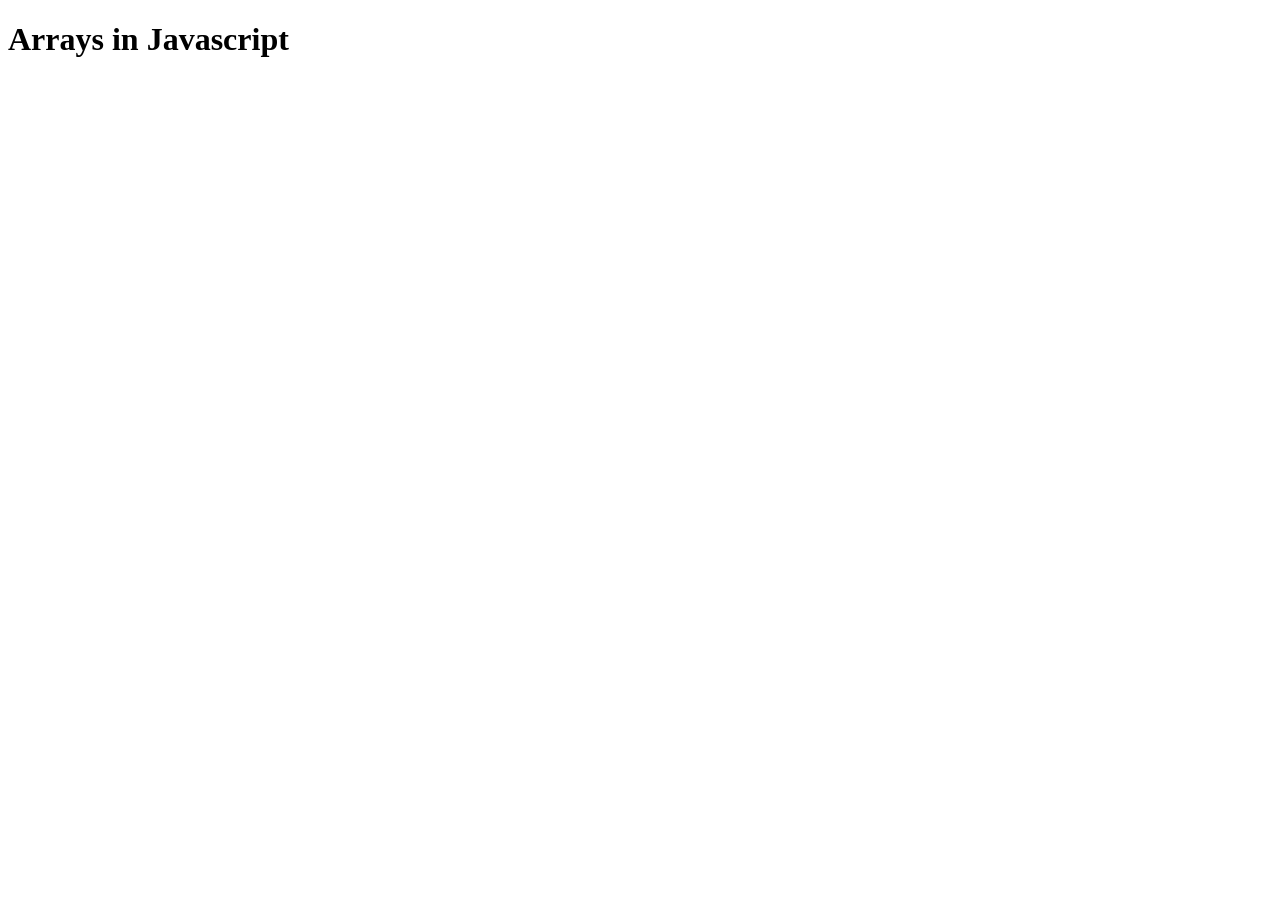
<file: Arrays/index.html>
<!DOCTYPE html>
<html lang="en">
<head>
    <meta charset="UTF-8">
    <meta name="viewport" content="width=device-width, initial-scale=1.0">
    <title>Arrays</title>
</head>
<body>
   <h1>Arrays in Javascript</h1> 
   <script src="/Arrays/script.js"></script>
</body>
</html>
</file>
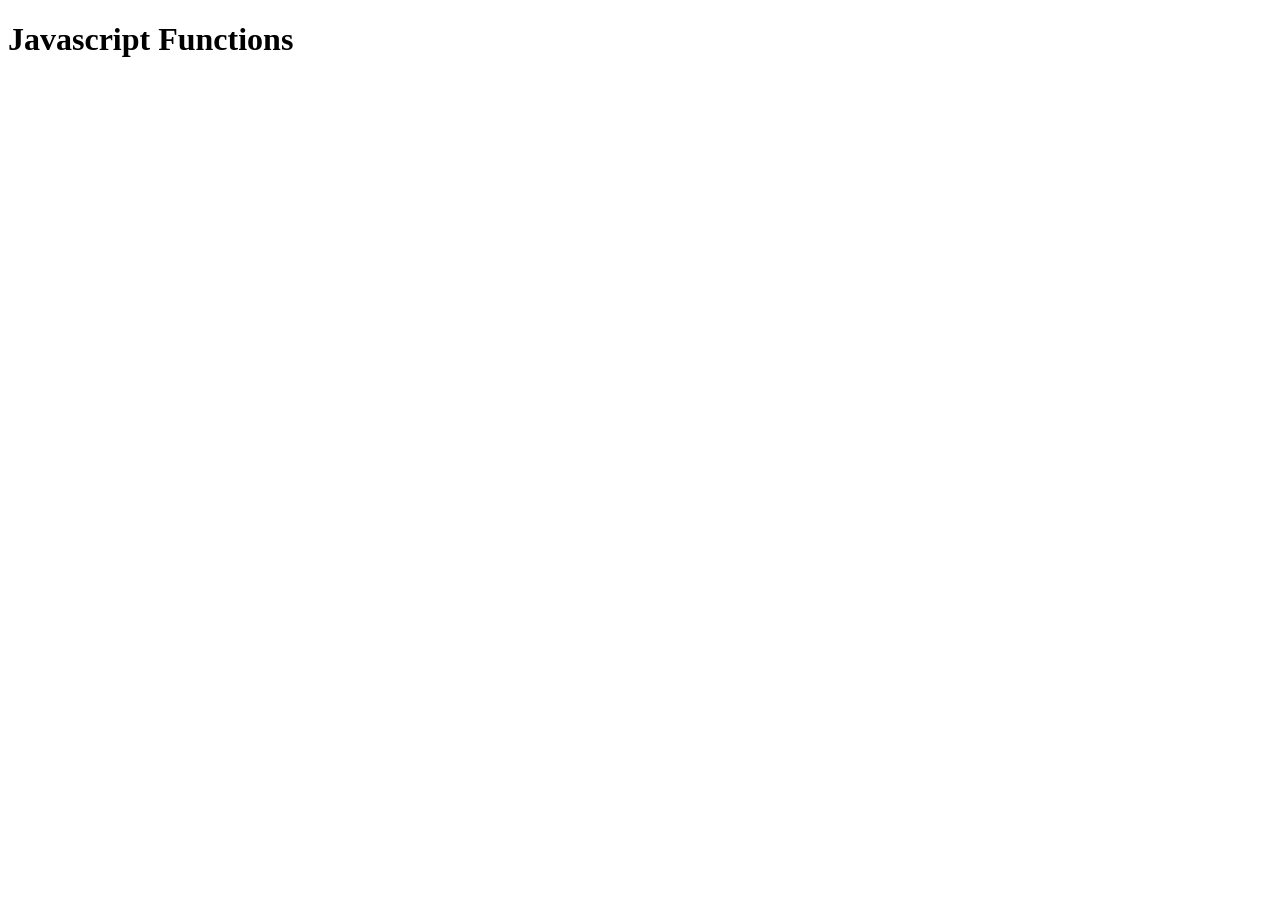
<file: Functions/index.html>
<!DOCTYPE html>
<html lang="en">
<head>
    <meta charset="UTF-8">
    <meta name="viewport" content="width=device-width, initial-scale=1.0">
    <title>Javascript Functions</title>
</head>
<body>
    
<H1> Javascript Functions</H1>
    <script src="/Functions/script.js"></script>
</body>
</html>
</file>
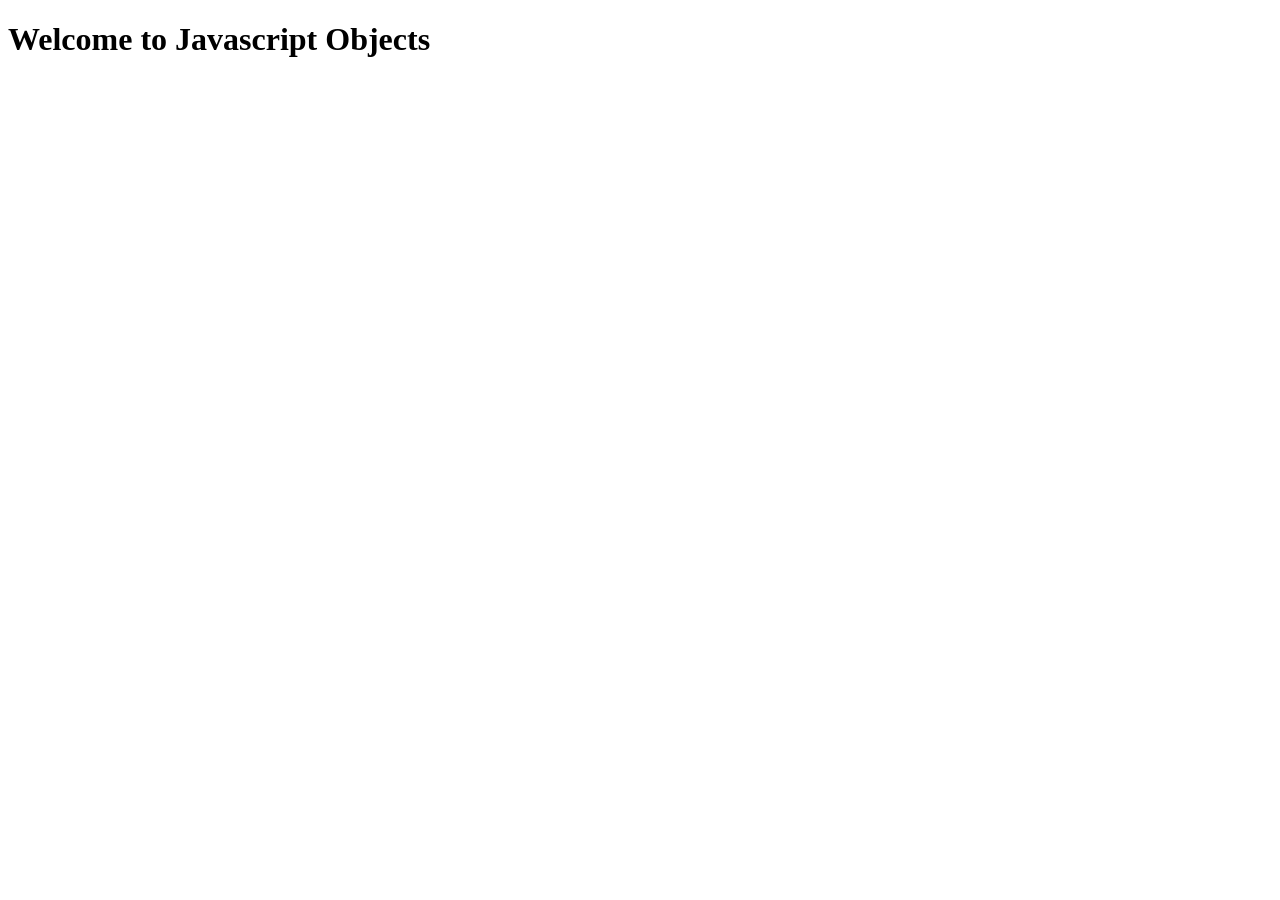
<file: Objects/index.html>
<!DOCTYPE html>
<html lang="en">
<head>
    <meta charset="UTF-8">
    <meta name="viewport" content="width=device-width, initial-scale=1.0">
    <title>Objects</title>
</head>
<body>
    <h1>Welcome to Javascript Objects
    
    </h1>
<script src="/Objects/script.js"></script>
</body>
</html>
</file>
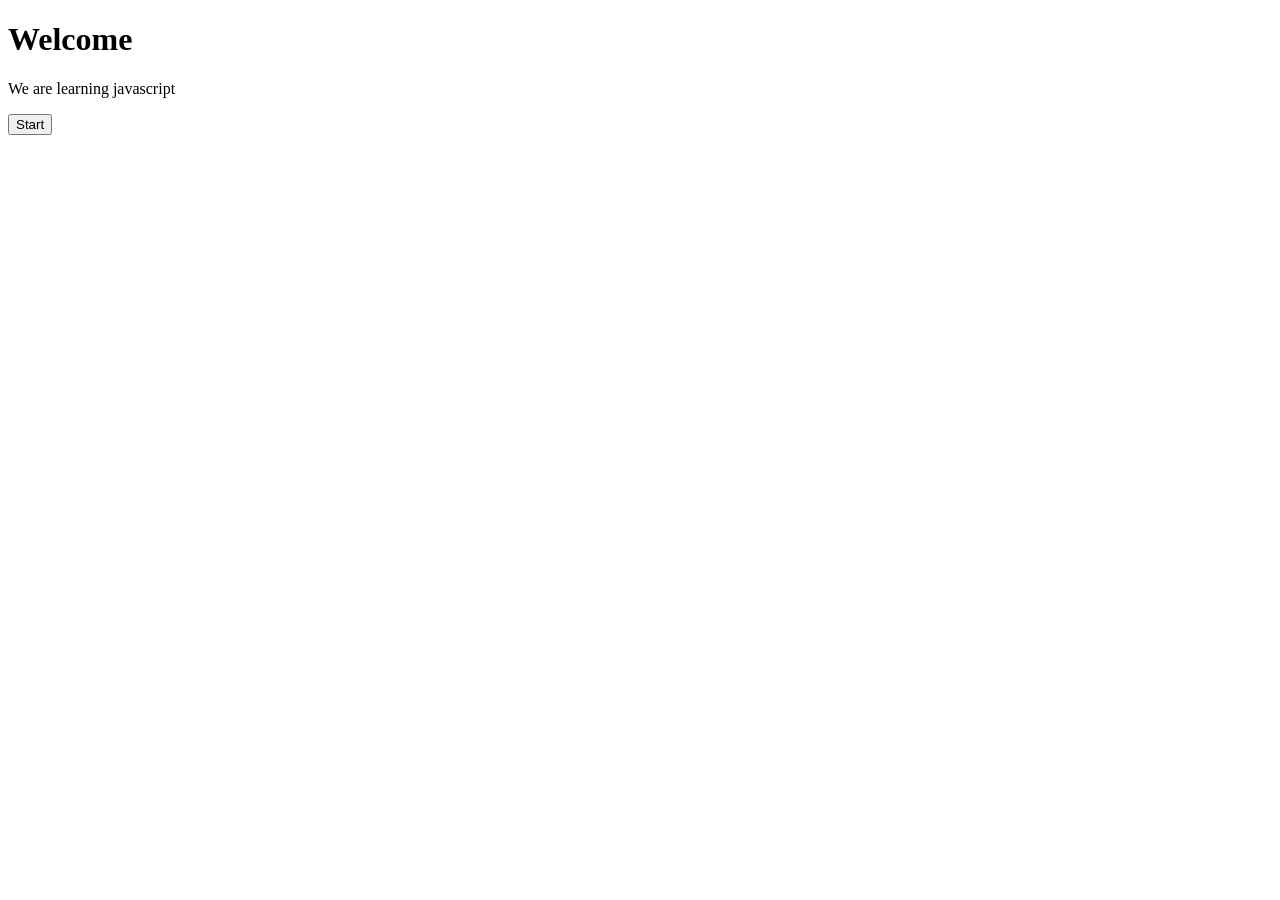
<file: Practical exercise 1/index.html>
<!DOCTYPE html>
<html lang="en">
<head>
    <meta charset="UTF-8">
    <meta name="viewport" content="width=device-width, initial-scale=1.0">
    <title>Practical Exercise 1</title>
</head>
<body>
    <h1>Welcome</h1>
    <p>We are learning javascript</p>
    <button onclick="welcomestudent()">Start</button>
    <script src="script.js"></script>
</body>
</html>
</file>
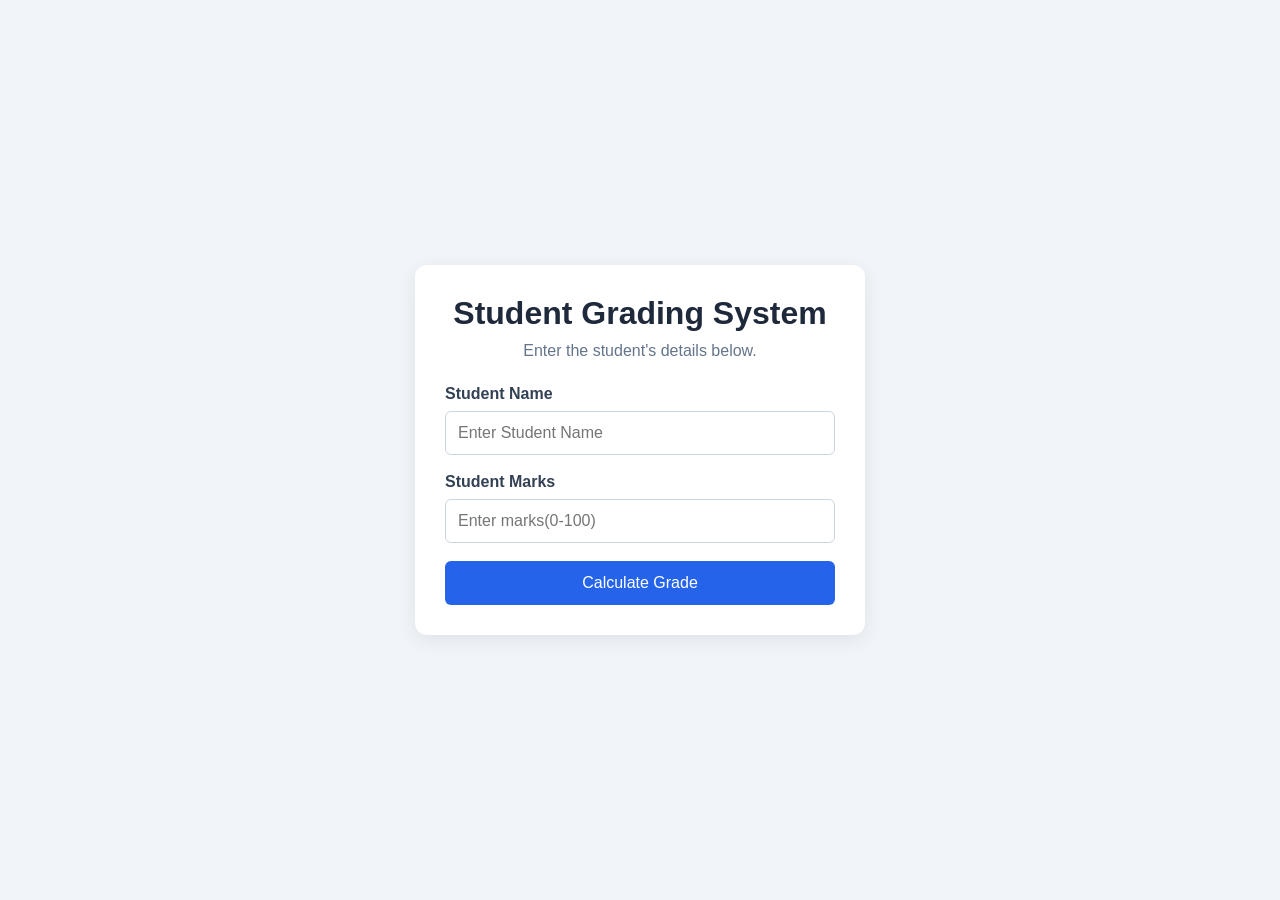
<file: practical exercise 2 student grading system/index.html>
<!DOCTYPE html>
<html lang="en">

<head>
    <meta charset="UTF-8">
    <meta name="viewport" content="width=device-width, initial-scale=1.0">
    <title>Grading system</title>
    <link rel="stylesheet" href="style.css">
</head>

<body>
    <div class="container">
        <h1>Student Grading System</h1>
        <p>Enter the student's details below.</p>
        <div class="form-group">
            <label for="studentName"> Student Name</label>
            <input type="text" id="studentName" placeholder="Enter Student Name">
        </div>
        <div class="form-group">
            <label for="marks">Student Marks</label>
            <input type="text" id="marks" placeholder="Enter marks(0-100)">
        </div>
        <button onclick="calculateGrade()">Calculate Grade</button>
        <div id="result">
            
        </div>
    </div>

    <script src="script.js"></script>
</body>

</html>
</file>
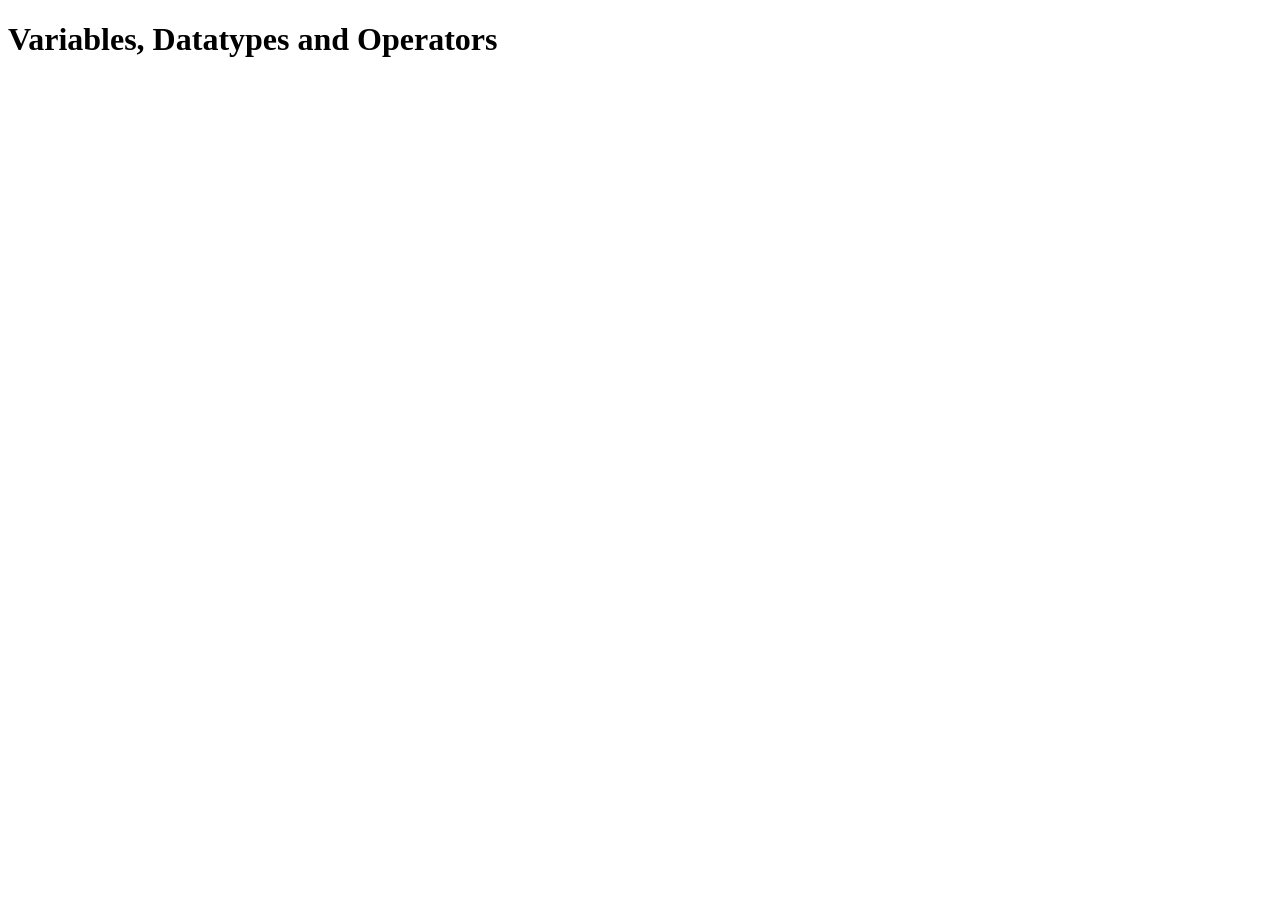
<file: Variables datatypes operators/index.html>
<!DOCTYPE html>
<html lang="en">
<head>
    <meta charset="UTF-8">
    <meta name="viewport" content="width=device-width, initial-scale=1.0">
    <title>Variables, Datatypes and Operators</title>
</head>
<body>
    <h1>Variables, Datatypes and Operators</h1>
    <script src="/Variables datatypes operators/script.js"></script>
</body>
</html>
</file>
<file: practical exercise 2 student grading system/style.css>
* {
    margin: 0;
    padding: 0;
    box-sizing: border-box;
}

body {
    font-family: Arial, sans-serif;
    background: #f1f5f9;
    min-height: 100vh;
    display: flex;
    justify-content: center;
    align-items: center;
    padding: 20px;
}

.container {
    background: white;
    width: 100%;
    max-width: 450px;
    padding: 30px;
    border-radius: 12px;
    box-shadow: 0 5px 20px rgba(0, 0, 0, 0.08);
}

h1 {
    text-align: center;
    color: #1e293b;
    margin-bottom: 10px;
}

.container>p {
    text-align: center;
    color: #64748b;
    margin-bottom: 25px;
}

.form-group {
    margin-bottom: 18px;
}

label {
    display: block;
    margin-bottom: 8px;
    font-weight: bold;
    color: #334155;
}

input {
    width: 100%;
    padding: 12px;
    border: 1px solid #cbd5e1;
    border-radius: 6px;
    font-size: 16px;
}

input:focus {
    outline: none;
    border-color: #2563eb;
}

button {
    width: 100%;
    padding: 13px;
    border: none;
    border-radius: 6px;
    background: #2563eb;
    color: white;
    font-size: 16px;
    cursor: pointer;
}

button:hover {
    background: #cad5f1;
    color:#334155
}

#result {
    margin-top: 20px;
    padding: 15px;
    border-radius: 6px;
    background: #f8fafc;
    color: #334155;
    line-height: 1.7;
    display: none;
}

#result.success {
    border-left: 4px solid #16a34a;
}

#result.failure {
    border-left: 4px solid #dc2626;
}

#result.error {
    border-left: 4px solid #f59e0b;
}
</file>
